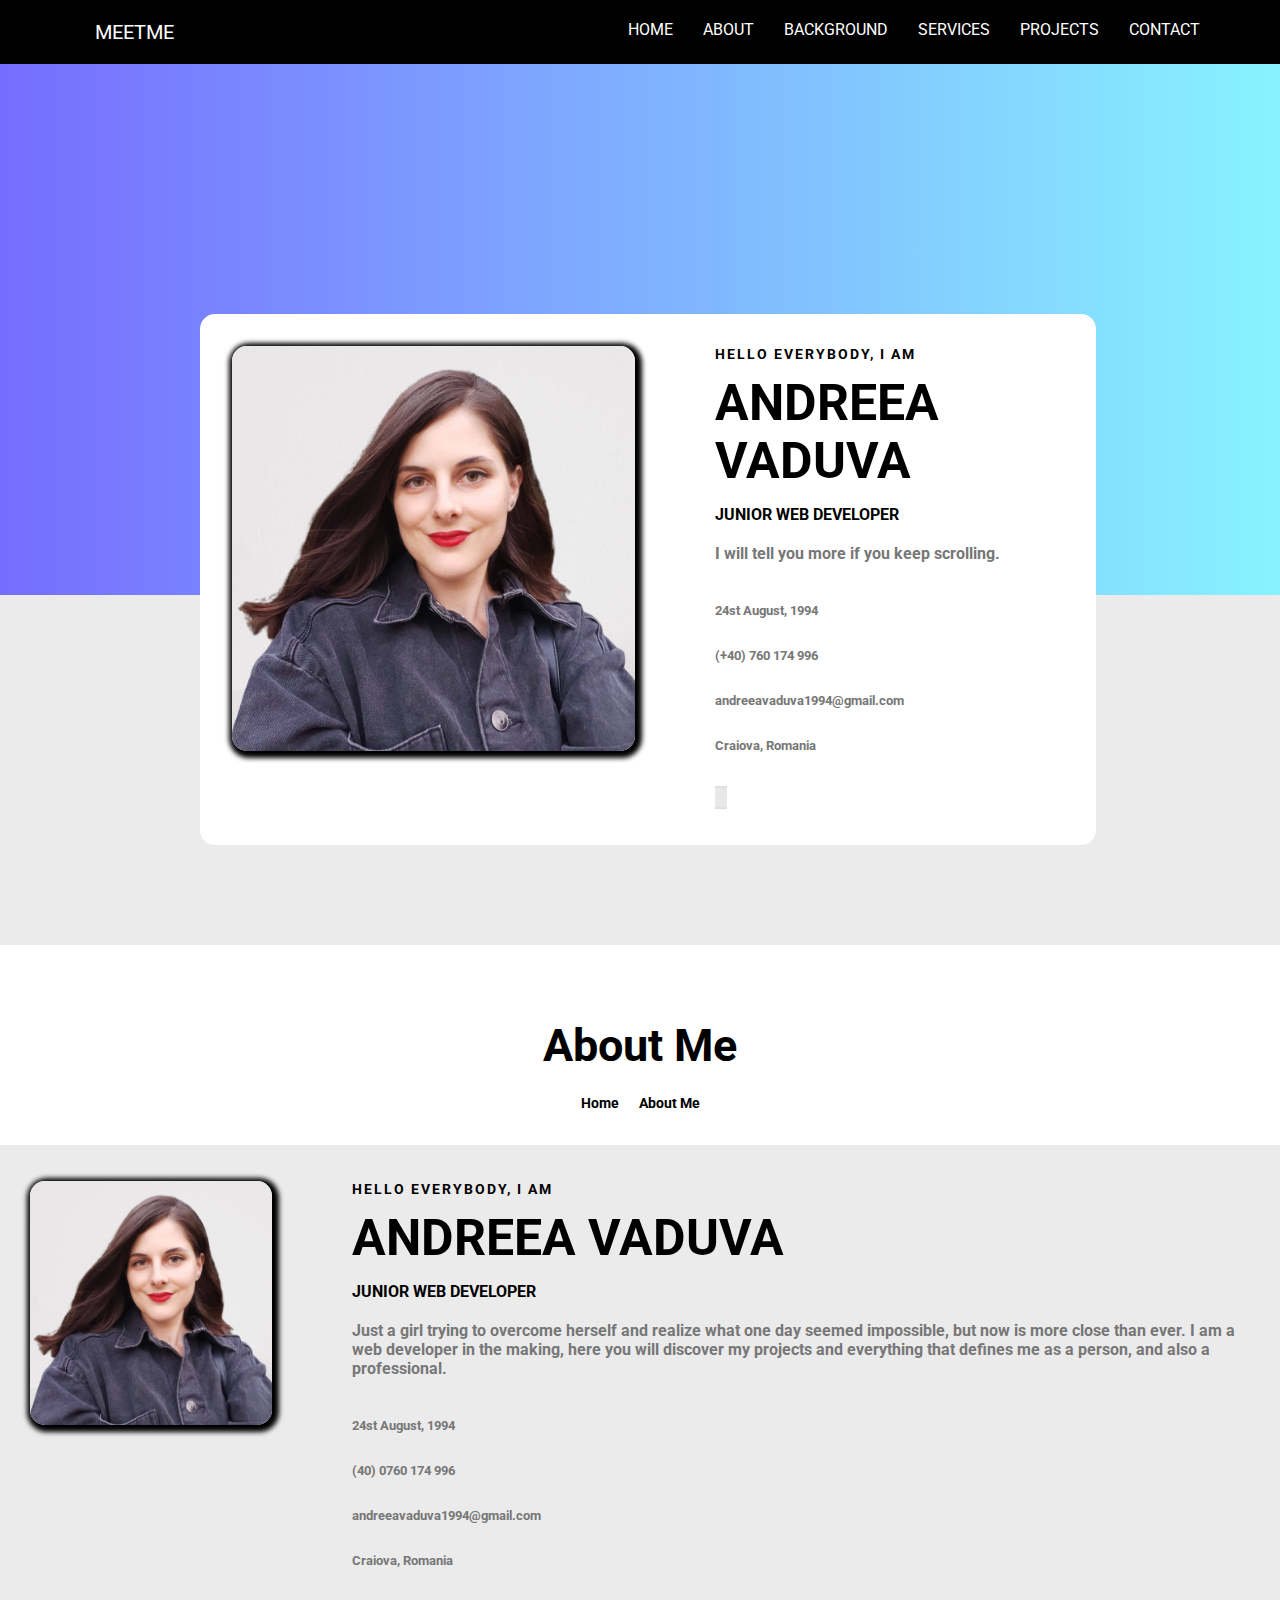
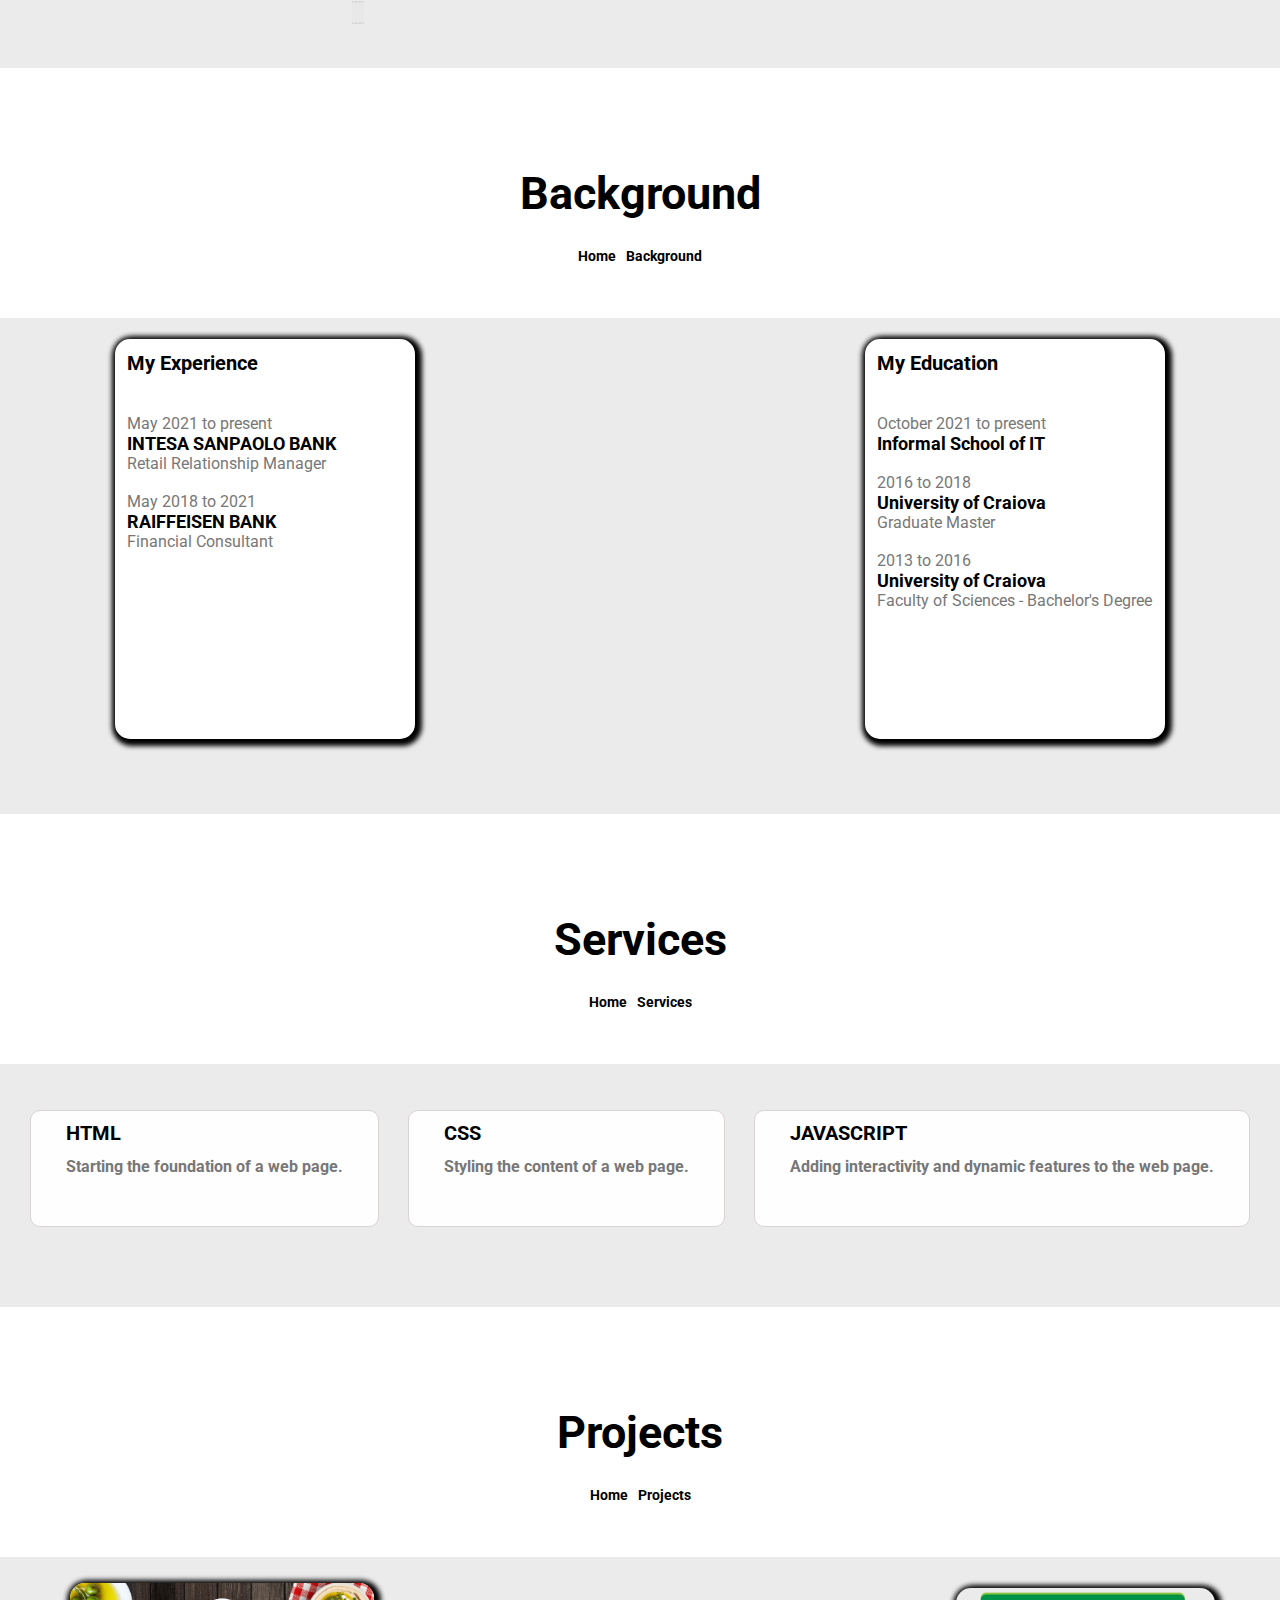
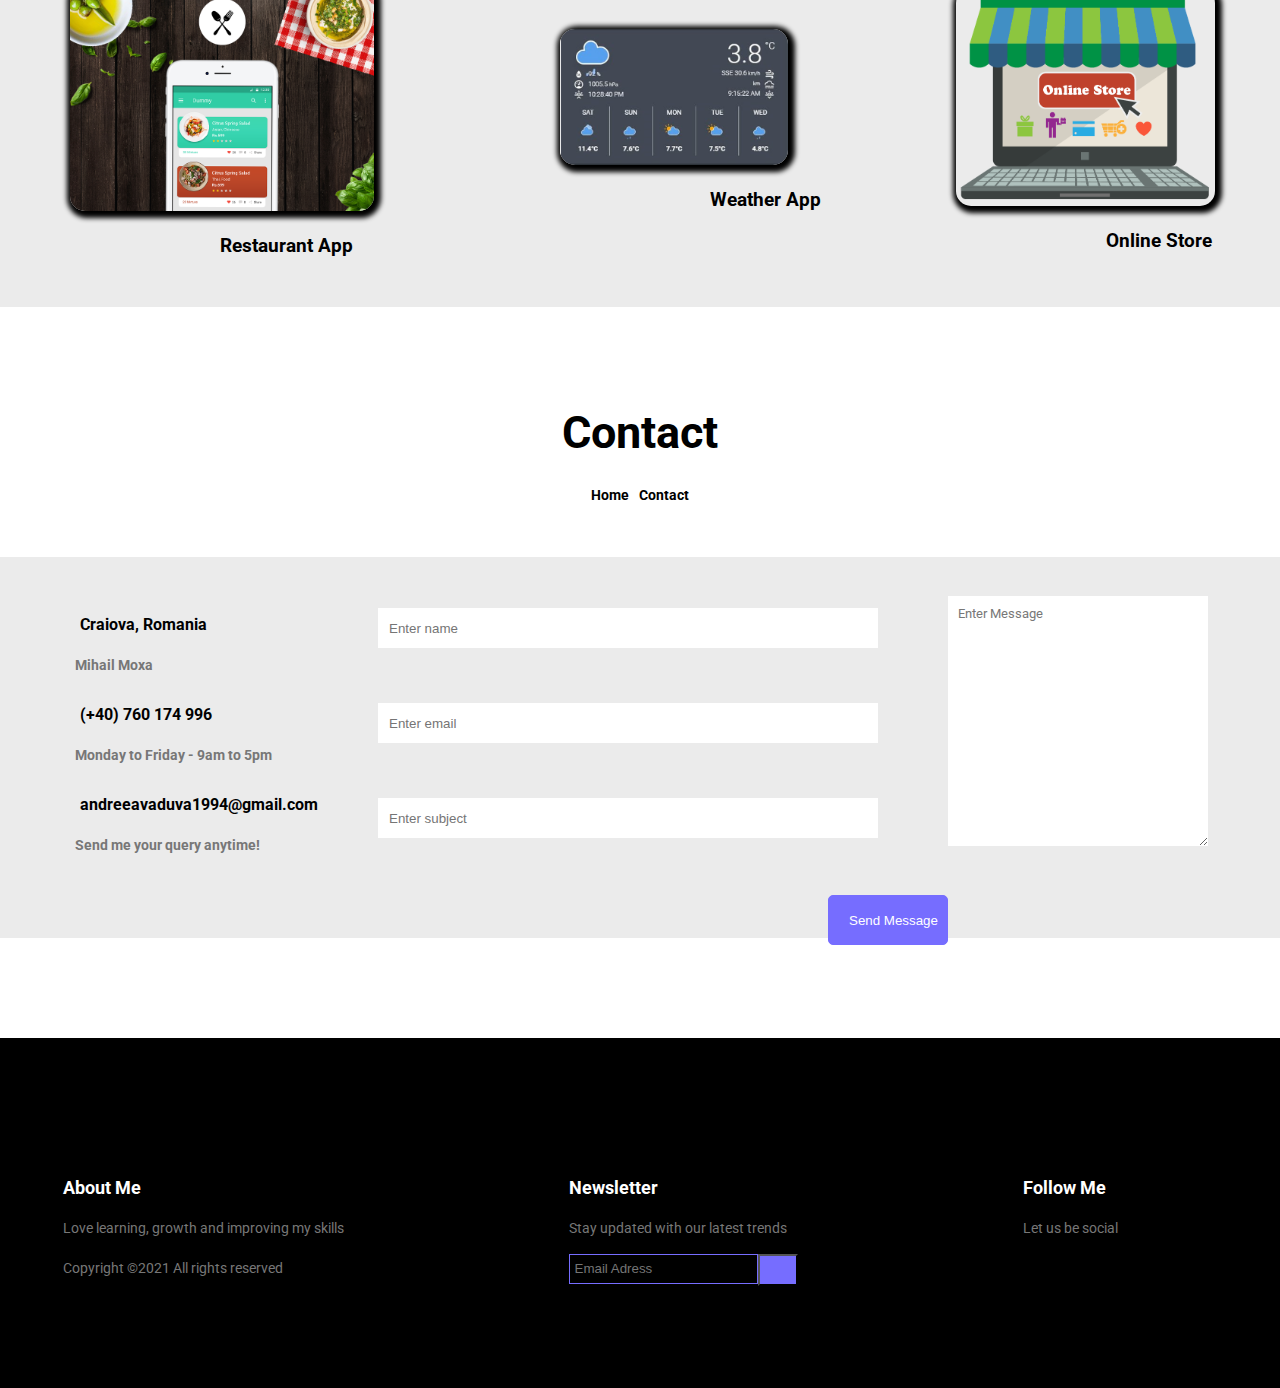
<file: Project_04/index.html>
<!DOCTYPE html>
<html lang="en">

<head>
    <meta charset="UTF-8">
    <meta http-equiv="X-UA-Compatible" content="IE=edge">
    <meta name="viewport" content="width=device-width, initial-scale=1.0">
    <title>Portofolio</title>
    <link rel="stylesheet" href="https://cdnjs.cloudflare.com/ajax/libs/font-awesome/6.0.0-beta3/css/all.min.css"
        integrity="sha512-Fo3rlrZj/k7ujTnHg4CGR2D7kSs0v4LLanw2qksYuRlEzO+tcaEPQogQ0KaoGN26/zrn20ImR1DfuLWnOo7aBA=="
        crossorigin="anonymous" referrerpolicy="no-referrer" />
    <link href="https://fonts.googleapis.com/css2?family=Roboto:wght@300&display=swap" rel="stylesheet">
    <link rel="stylesheet" href="style.css">
</head>

<body>
    <div class="section1">
        <div class="navbar">
            <a href="#meetme">MEETME</a>
            <ul>
                <li class="li"><a href="#home">HOME</a></li>
                <li><a href="#about">ABOUT</a></li>
                <li><a href="background">BACKGROUND</a></li>
                <li><a href="#services">SERVICES</a></li>
                <li><a href="#projects">PROJECTS</a></li>
                <li><a href="#contact">CONTACT</a></li>
            </ul>
        </div>
        <div id="home">
            <div class="content1">
                <h3>HELLO EVERYBODY, I AM</h3>
                <h2>ANDREEA VADUVA</h2>
                <h4>JUNIOR WEB DEVELOPER</h4>
                <p> I will tell you more if you keep scrolling. </p>
                <i class="far fa-calendar-alt"></i>
                <h5>24st August, 1994</h5>
                <i class="fas fa-phone"></i>
                <h5>(+40) 760 174 996</h5>
                <i class="far fa-envelope"></i>
                <h5>andreeavaduva1994@gmail.com</h5>
                <i class="fas fa-home"></i>
                <h5>Craiova, Romania</h5>
                <a href="https://www.facebook.com/" target="_blank"><i class="fab fa-facebook-f"></i></a>
                <a href="https://twitter.com/?lang=ro" target="_blank"><i class="fab fa-twitter"></i></a>
                <a href="https://www.linkedin.com/feed/" target="_blank"><i class="fab fa-linkedin-in"></i></a>
            </div>
            <div class="content2">
                <img src="Images/Mepicture.png" alt="Author picture">
            </div>
        </div>
    </div>
    </div>
    <div class="main">
        <div id="about">
            <h2>About Me</h2>
        </div>
        <div class="home-about">
            <a href="#home">Home</a>
            <a href="#about"><a href="#services"><i class="fas fa-arrow-right"></i>About Me</a>
        </div>
        <div class="section2">
            <div class="content3">
                <h3>HELLO EVERYBODY, I AM</h3>
                <h2>ANDREEA VADUVA</h2>
                <h4>JUNIOR WEB DEVELOPER</h4>
                <p>Just a girl trying to overcome herself and realize what one day seemed impossible, but now is more
                    close than ever. I am a web developer in the making, here you will discover my projects and
                    everything that defines me as a person, and also a professional. </p>
                <i class="far fa-calendar-alt"></i>
                <h5>24st August, 1994</h5>
                <i class="fas fa-phone"></i>
                <h5>(40) 0760 174 996</h5>
                <i class="far fa-envelope"></i>
                <h5>andreeavaduva1994@gmail.com</h5>
                <i class="fas fa-home"></i>
                <h5>Craiova, Romania</h5>
                <a href="https://www.facebook.com/" target="_blank"><i class="fab fa-facebook-f"></i></a>
                <a href="https://twitter.com/?lang=ro" target="_blank"><i class="fab fa-twitter"></i></a>
                <a href="https://www.linkedin.com/feed/" target="_blank"><i class="fab fa-linkedin-in"></i></a>
            </div>
            <div class="content4">
                <img src="Images/Mepicture.png" alt="Author picture">
            </div>
        </div>
        <div id="background">
            <h2>Background</h2>
        </div>
        <div class="home-background">
            <a href="#home">Home </a>
            <a href="#background"><i class="fas fa-arrow-right"></i>Background</a>
        </div>
        <div class="section3">
            <div class="experience">
                <h3>My Experience</h3>
                &nbsp;
                <p>May 2021 to present</p>
                <h4>INTESA SANPAOLO BANK</h4>
                <P>Retail Relationship Manager</P>
                &nbsp;
                <p>May 2018 to 2021</p>
                <h4>RAIFFEISEN BANK</h4>
                <P>Financial Consultant</P>
            </div>
            <iframe src="https://giphy.com/embed/xbLZjyMNQqEpTKjkSm" width="270" height="400"  frameBorder="0"
                class="giphy-embed" allowfullscreen></iframe>
            <div class="education">
                <h3>My Education</h3>
                &nbsp;
                <p>October 2021 to present</p>
                <h4>Informal School of IT</h4>
                &nbsp;
                <p> 2016 to 2018</p>
                <h4>University of Craiova</h4>
                <P>Graduate Master</P>
                &nbsp;
                <p>2013 to 2016</p>
                <h4>University of Craiova</h4>
                <P>Faculty of Sciences - Bachelor's Degree</P>
            </div>
        </div>
        <div id="services">
            <h2>Services</h2>
        </div>
        <div class="home-services">
            <a href="#home">Home </a>
            <a href="#services"><i class="fas fa-arrow-right"></i>Services</a>
        </div>
        <div class="section4">
            <div class="content5">
                <div class="services">
                    <i class="fab fa-html5"></i>
                    <h3>HTML</i></h3>
                    <p>Starting the foundation of a web page.
                    </p>
                </div>
                <div class="services">
                    <i class="fab fa-css3-alt"></i>
                    <h3>CSS</i></h3>
                    <p>Styling the content of a web page.</p>
                </div>
                <div class="services">
                    <i class="fab fa-js"></i>
                    <h3>JAVASCRIPT</i></h3>
                    <p>Adding interactivity and dynamic features to the web page. </p>
                </div>
            </div>
        </div>
        <div id="projects">
            <h2>Projects</h2>
        </div>
        <div class="home-projects">
            <a href="#home">Home</a>
            <a href="#projects"><i class="fas fa-arrow-right"></i>Projects</a>
        </div>
        <div class="section5">
            <div class="app">
                <img src="Images/restaurant_card.png" alt="Restaurant App" />
                <h3 class="description1">Restaurant App</h3>
            </div>
            <div class="app">
                <img src="Images/weather_card.png" alt="Weather App">
                <h3 class="description2">Weather App</h3>
            </div>
            <div class="app">
                <img src="Images/online_store.png" alt="Online Store" />
                <h3 class="description3">Online Store</h3>
            </div>
        </div>
        <div id="contact">
            <h2>Contact</h2>
        </div>
        <div class="home-contact">
            <a href="#home">Home</a>
            <a href="#contact"><i class="fas fa-arrow-right"></i>Contact</a>
        </div>
        <div class="section6">
            <div class="contact">
                <i class="fas fa-home"></i>
                <h4>Craiova, Romania</h4>
                <p>Mihail Moxa</p>
                <i class="fas fa-phone"></i>
                <h4>(+40) 760 174 996</h4>
                <p>Monday to Friday - 9am to 5pm</p>
                <i class="far fa-envelope"></i>
                <h4>andreeavaduva1994@gmail.com</h4>
                <p>Send me your query anytime!</p>
            </div>
            <div class="form1">
                <form>
                    <input type="text" id="name" name="name" placeholder="Enter name">
                    <input type="text" id="email" name="email" placeholder="Enter email">
                    <input type="text" id="subject" name="subject" placeholder="Enter subject">
                </form>
            </div>
            <div class="form2">
                <form>
                    <textarea id="message" name="message" cols="50" rows="10"
                        placeholder="message">Enter Message</textarea>
                    <input type="button" value="Send Message">
                </form>
            </div>
        </div>
    </div>
    <div class="footer">
        <div class="newsletter">
            <h4>About Me</h4>
            <p>Love learning, growth and improving my skills</p>
            <p>Copyright
                &#169;2021 All rights reserved</p>
        </div>
        <div class="newsletter">
            <h4>Newsletter</h4>
            <p>Stay updated with our latest trends</p>
            <input type="text" id="email" name="email" placeholder="Email Adress">
            <button class="button"><i class="fas fa-arrow-right"></i></button>
        </div>
        <div class="newsletter">
            <h4> Follow Me</h4>
            <p> Let us be social</p>
            <a href="https://www.facebook.com/" target="_blank"><i class="fab fa-facebook-f"></i></a>
            <a href="https://twitter.com/?lang=ro" target="_blank"><i class="fab fa-twitter"></i></a>
            <a href="https://www.linkedin.com/feed/" target="_blank"><i class="fab fa-linkedin-in"></i></a>
        </div>
    </div>
</body>

</html>
</file>
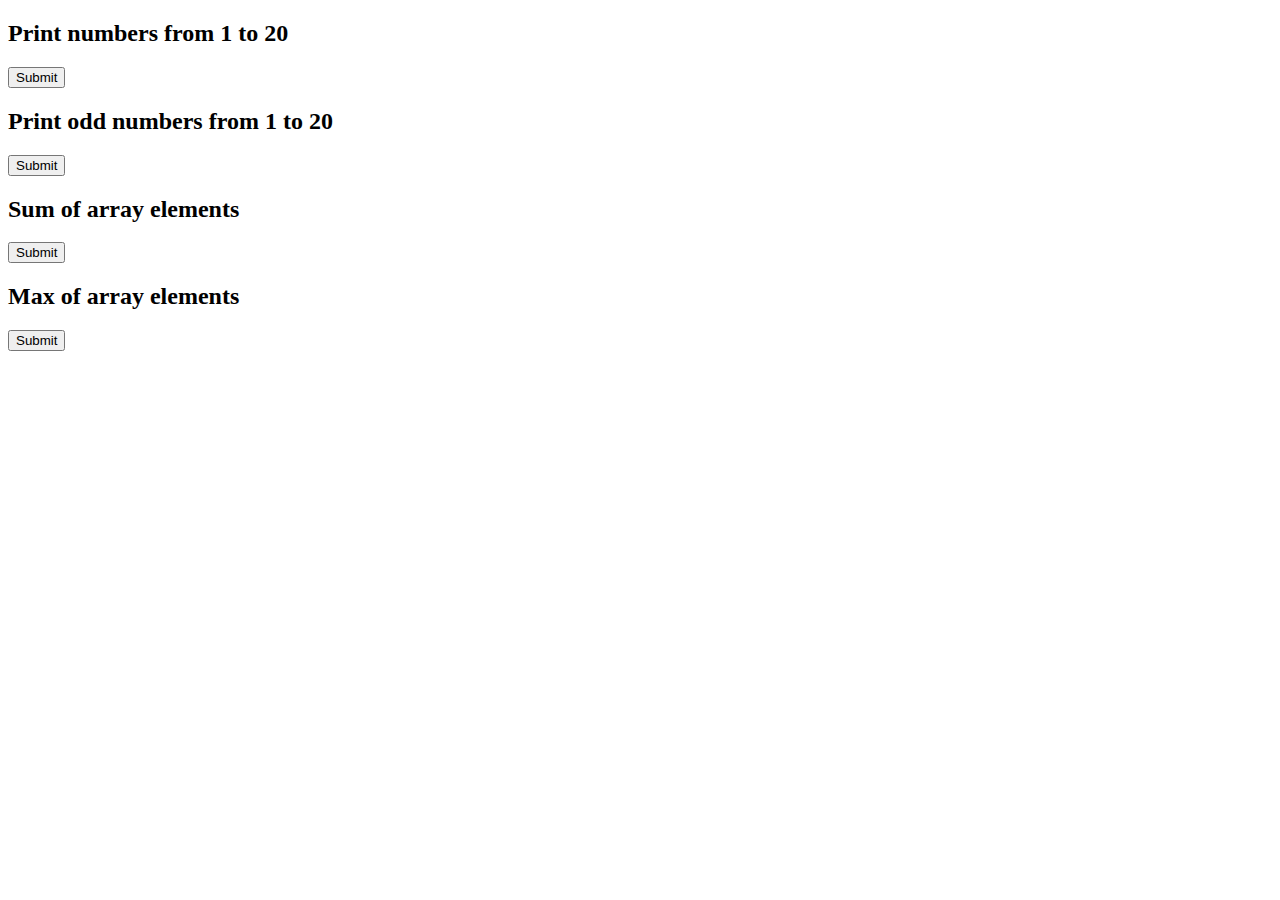
<file: Project_05/index.html>
<!DOCTYPE html>
<html lang="en">
<head>
    <meta charset="UTF-8">
    <meta http-equiv="X-UA-Compatible" content="IE=edge">
    <meta name="viewport" content="width=device-width, initial-scale=1.0">
    <title> Javascript Control Structures</title>
</head>
<body>
    <div class="card">
        <h2>Print numbers from 1 to 20</h2>
        <button onclick="printNumbersFrom1to20()">Submit</button>
        <p id="output1"></p>
    </div>
    <div class="card">
        <h2>Print odd numbers from 1 to 20</h2>
        <button onclick="printOddNumbersFrom1to20()">Submit</button>
        <p id="output2"></p>
    </div>
    <div class="card">
        <h2> Sum of array elements</h2>
        <button onclick="sumOfArrElems(arr)">Submit</button>
        <p id="output3"></p>
    </div>
    <div class="card">
        <h2> Max of array elements</h2>
        <button onclick="maxOfArrElems(arr)">Submit</button>
        <p id="output4"></p>
    </div>
    <script src="01_printNumbers.js"></script>
    <script src="02_oddNumbers.js"></script>
    <script src="03_sumOfArrElements.js"></script>
    <script src="04_maxOfArrayElems.js"></script>
    <script src="05_elementIteration.js"></script>
</body>
</html>
</file>
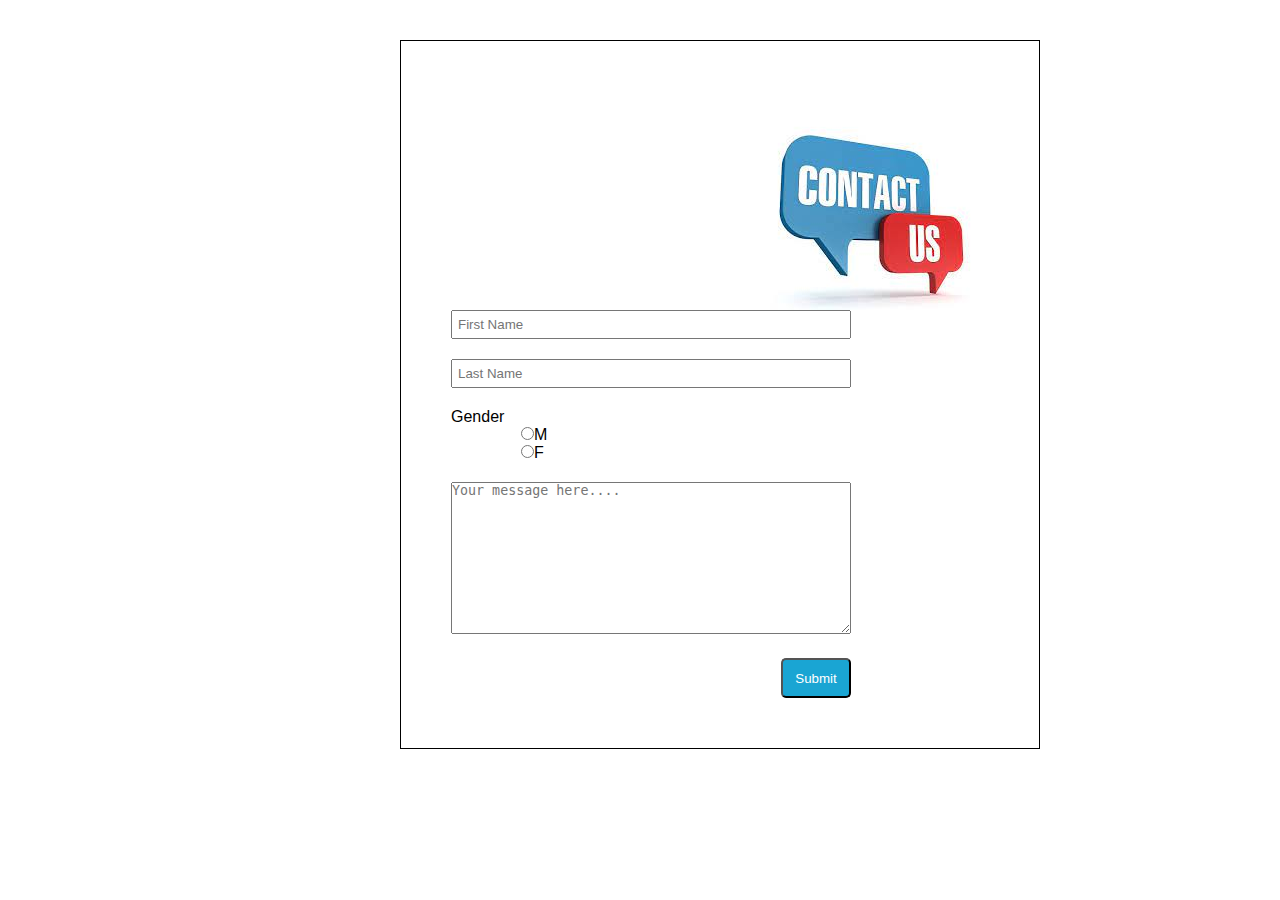
<file: Project_06/index.html>
<!DOCTYPE html>
<html lang="en">

<head>
    <meta charset="UTF-8">
    <meta http-equiv="X-UA-Compatible" content="IE=edge">
    <meta name="viewport" content="width=device-width, initial-scale=1.0">
    <title>Contact Form</title>
    <link rel="stylesheet" href="style.css">
    <link rel="stylesheet" href="https://cdnjs.cloudflare.com/ajax/libs/font-awesome/6.0.0-beta3/css/all.min.css"
        integrity="sha512-Fo3rlrZj/k7ujTnHg4CGR2D7kSs0v4LLanw2qksYuRlEzO+tcaEPQogQ0KaoGN26/zrn20ImR1DfuLWnOo7aBA=="
        crossorigin="anonymous" referrerpolicy="no-referrer" />
</head>

<body>
    <div class="card-contact">
        <div id="success-message">
            <p id ="banner"><i class="far fa-check-circle"></i>Thank you for contacting us! 
            <button id="close-banner" onclick="closeBanner()">X</button></p>
        </div>
        <form id="form">
            <img src="contact-image.jfif" />
            <input type="text" id="first-name" name="firstname" placeholder="First Name">
            <input type="text" id="last-name" name="lastname" placeholder="Last Name">
            <div class="gender" id="gender-container">
                <p id="error-message">Gender</p>
                <div class="male">
                    <input type="radio" id="male" name="gender" value="male">M
                </div>
                <div class="female">
                    <input type="radio" id="female" name="gender" value="female">F
                </div>
            </div>
            <textarea id="message" name="message" rows="10" cols="30" placeholder="Your message here...."></textarea>
            <div class="submit">
                <input type="submit" id="submit-button" value="Submit">
            </div>
        </form>
    </div>
    <script src="app.js"></script>
</body>

</html>
</file>
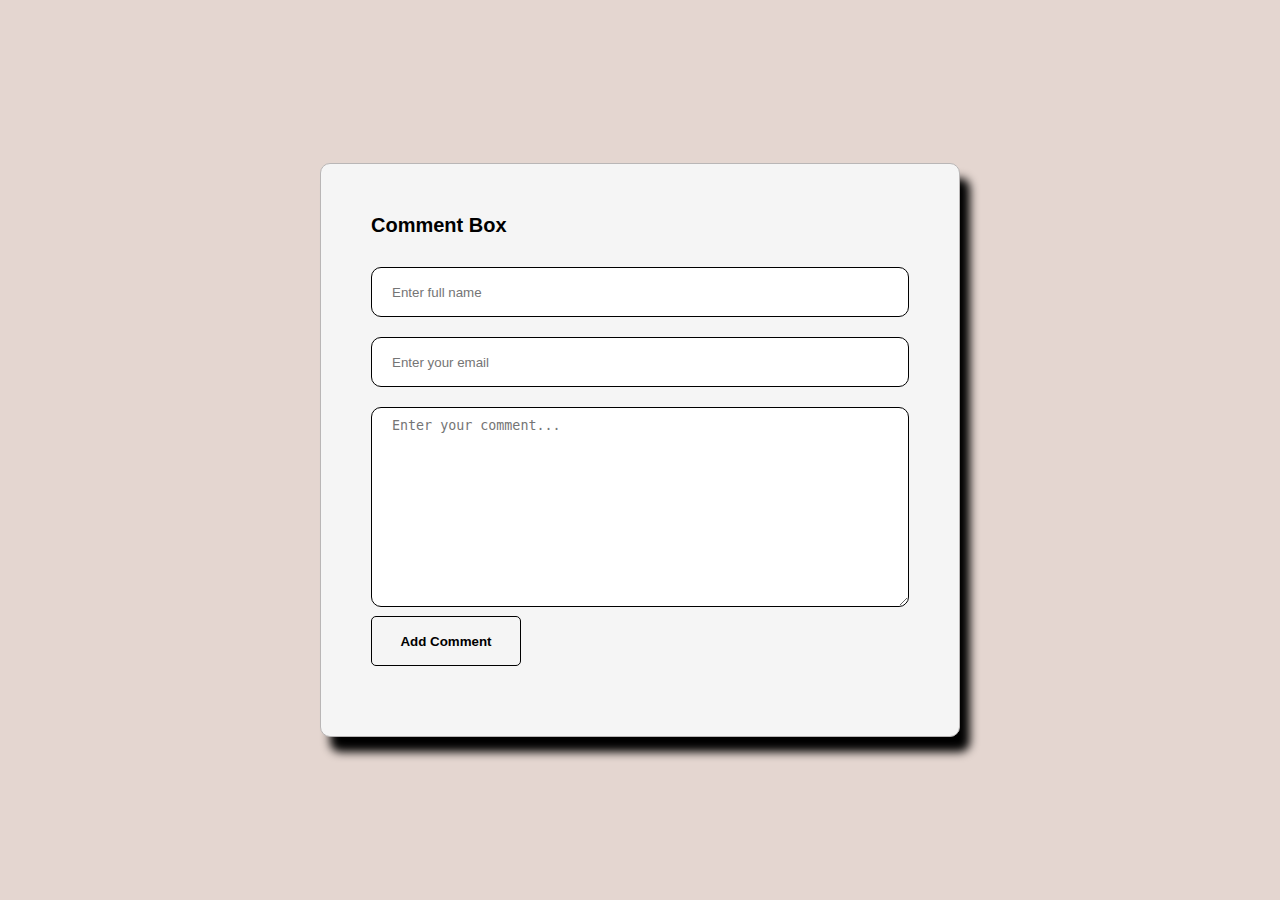
<file: Project_07/index.html>
<!DOCTYPE html>
<html lang="en">

<head>
    <meta charset="UTF-8">
    <meta http-equiv="X-UA-Compatible" content="IE=edge">
    <meta name="viewport" content="width=device-width, initial-scale=1.0">
    <title>Comment Box</title>
    <link rel="stylesheet" href="style.css">
    <link rel="stylesheet" href="https://cdnjs.cloudflare.com/ajax/libs/font-awesome/6.0.0-beta3/css/all.min.css"
        integrity="sha512-Fo3rlrZj/k7ujTnHg4CGR2D7kSs0v4LLanw2qksYuRlEzO+tcaEPQogQ0KaoGN26/zrn20ImR1DfuLWnOo7aBA=="
        crossorigin="anonymous" referrerpolicy="no-referrer" />
</head>

<body>
    <div class="card-comment">
        <h2>Comment Box</h2>
        <form id="myForm">
            <input type="text" id="full-name" name="name" placeholder="Enter full name">
            <input type="email" id="email" name="email" placeholder="Enter your email">
            <textarea id="comments" name="comment" rows="10" cols="40" placeholder="Enter your comment..."></textarea>
            <input type="submit" id="button" value="Add Comment">
        </form>
    </div>
    <div id="container"></div>
    <script src="app.js"></script>
</body>

</html>
</file>
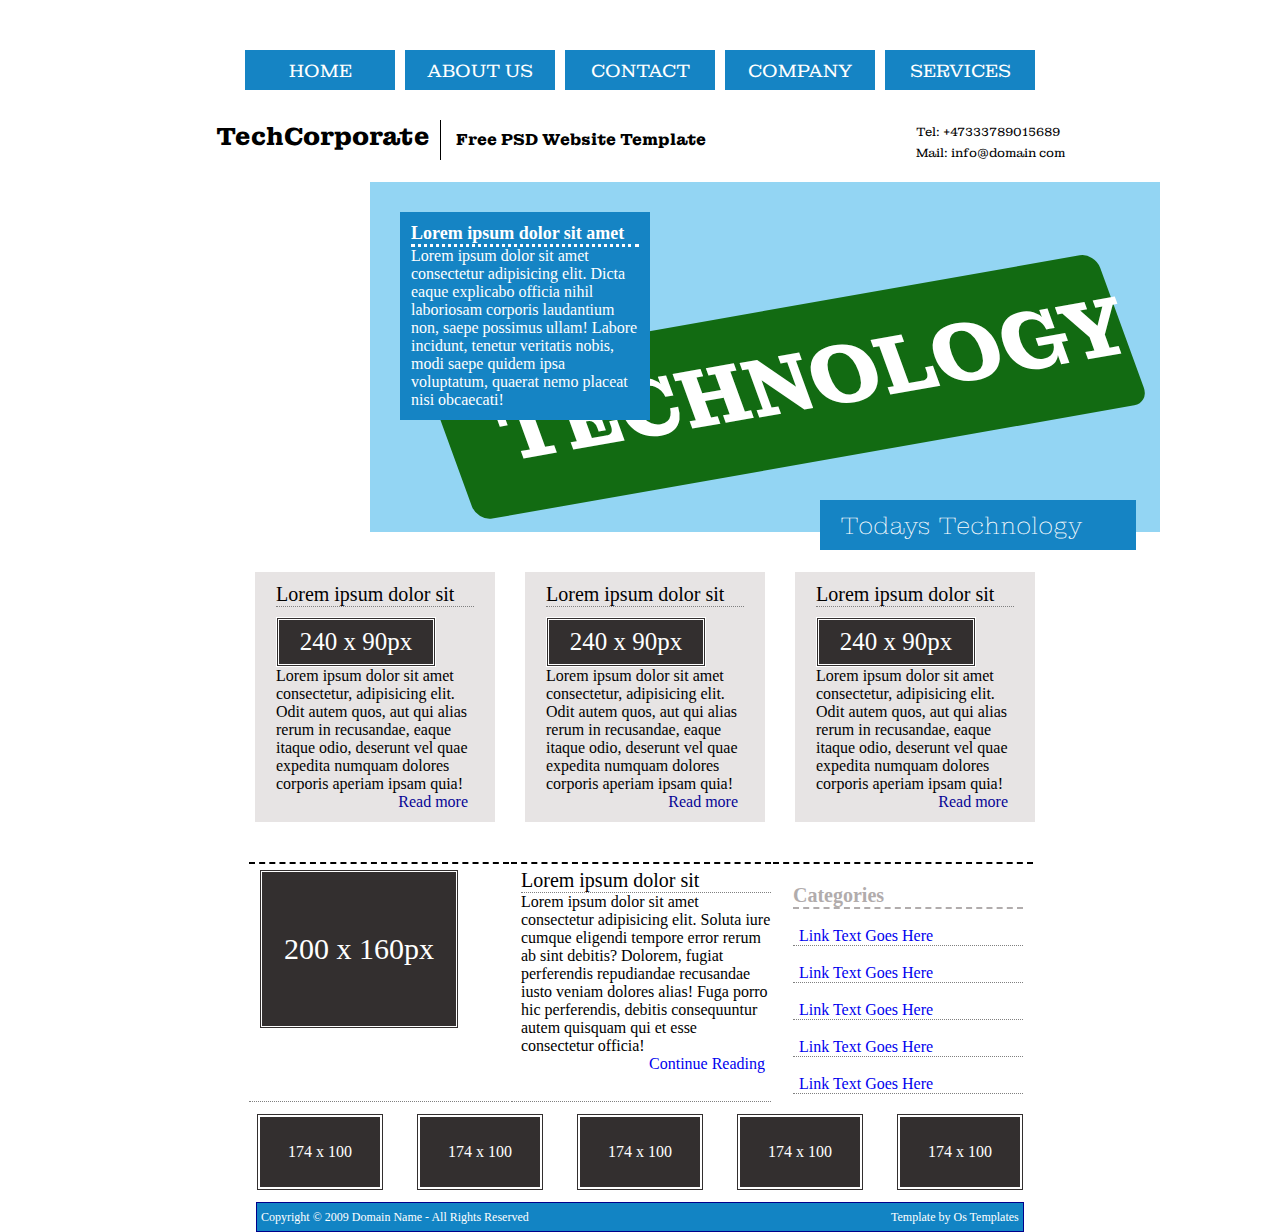
<file: Project_03/EXTRA/index.html>
<!DOCTYPE html>
<html lang="en">

<head>
    <link rel="stylesheet" href="style.css">
    <link rel="stylesheet" href="https://cdnjs.cloudflare.com/ajax/libs/font-awesome/6.0.0-beta2/css/all.min.css"
        integrity="sha512-YWzhKL2whUzgiheMoBFwW8CKV4qpHQAEuvilg9FAn5VJUDwKZZxkJNuGM4XkWuk94WCrrwslk8yWNGmY1EduTA=="
        crossorigin="anonymous" referrerpolicy="no-referrer" />
    <link href="https://fonts.googleapis.com/css2?family=Montagu+Slab&family=Open+Sans:wght@300&display=swap"
        rel="stylesheet">
    <meta charset="UTF-8">
    <meta http-equiv="X-UA-Compatible" content="IE=edge">
    <meta name="viewport" content="width=device-width, initial-scale=1.0">
    <title>Template</title>
</head>

<body>
    <div class="topNav">
        <ul>
            <li> <a href="#home">HOME</a></li>
            <li> <a href="#aboutus">ABOUT US</a></li>
            <li><a href="#contact">CONTACT</a></li>
            <li> <a href="#company">COMPANY</a></li>
            <li><a href="services">SERVICES</a></li>
        </ul>
    </div>
    <div class="bottomNav">
        <div class="logo"><i class="fa-solid fa-desktop"></i>
            <h3>TechCorporate</h3>
            <h4 class="logoInfo">Free PSD Website Template</h4>
        </div>
        <div class="contactInfo">
            <div class="phone"><a href="tel:+4733378901">Tel: +47333789015689</a></div>
            <div class="mail"><a href="mail">Mail: info@domain com</a></div>
        </div>
    </div>
    <div class="effects">
        <div class="box1">
            <h1 class="tech">TECHNOLOGY</h1>
        </div>
        <div class="box2">
            <h5>Lorem ipsum dolor sit amet</h5>
            <p>Lorem ipsum dolor sit amet consectetur adipisicing elit. Dicta eaque explicabo officia nihil
                laboriosam
                corporis laudantium non, saepe possimus ullam! Labore incidunt, tenetur veritatis nobis, modi saepe
                quidem ipsa voluptatum, quaerat nemo placeat nisi obcaecati!</p>
        </div>
        <div class="box3">
            <h2 class="todayTech">Todays Technology <i class="fas fa-greater-than"></i><i
                    class="fas fa-greater-than"></i></h2>
        </div>
    </div>
    <div class="container1">
        <div class="text1">
            <h5>Lorem ipsum dolor sit</h5>
            <div class="px1">
                <p>240 x 90px</p>
            </div>
            <p>Lorem ipsum dolor sit amet consectetur, adipisicing elit. Odit autem quos, aut qui alias rerum in
                recusandae, eaque itaque odio, deserunt vel quae expedita numquam dolores corporis aperiam ipsam quia!
            </p>
            <a href="#readmore">Read more<i class="fas fa-greater-than"></i><i class="fas fa-greater-than"></i></a>
        </div>
        <div class="text1">
            <h5>Lorem ipsum dolor sit</h5>
            <div class="px1">
                <p>240 x 90px</p>
            </div>
            <p>Lorem ipsum dolor sit amet consectetur, adipisicing elit. Odit autem quos, aut qui alias rerum in
                recusandae, eaque itaque odio, deserunt vel quae expedita numquam dolores corporis aperiam ipsam
                quia!
            </p>
            <a href="#readmore">Read more<i class="fas fa-greater-than"></i><i class="fas fa-greater-than"></i></a>
        </div>
        <div class="text1">
            <h5>Lorem ipsum dolor sit</h5>
            <div class="px1">
                <p>240 x 90px</p>
            </div>
            <p>Lorem ipsum dolor sit amet consectetur, adipisicing elit. Odit autem quos, aut qui alias rerum in
                recusandae, eaque itaque odio, deserunt vel quae expedita numquam dolores corporis aperiam ipsam
                quia!
            </p>
            <a href="#readmore">Read more<i class="fas fa-greater-than"></i><i class="fas fa-greater-than"></i></a>
        </div>
    </div>
    <div class="container2">
        <div class="text2">
            <div class="px2">
                <p>200 x 160px</p>
            </div>
        </div>
        <div class="text2">
            <div class="description">
                <h5>Lorem ipsum dolor sit</h5>
                <p>Lorem ipsum dolor sit amet consectetur adipisicing elit. Soluta iure cumque eligendi tempore error
                    rerum
                    ab sint debitis? Dolorem, fugiat perferendis repudiandae recusandae iusto veniam dolores alias! Fuga
                    porro hic perferendis, debitis consequuntur autem quisquam qui et esse consectetur officia!</p>
                <a href="#continuereading">Continue Reading<i class="fas fa-greater-than"></i><i
                        class="fas fa-greater-than"></i></a>
            </div>
        </div>
        <div class="text3">
            <div class="categories">
                <h5>Categories</h5>
                <a href="#"><i class="fas fa-greater-than"></i><i class="fas fa-greater-than"></i>Link Text Goes
                    Here</a>
                <a href="#"><i class="fas fa-greater-than"></i><i class="fas fa-greater-than"></i>Link Text Goes
                    Here</a>
                <a href="#"><i class="fas fa-greater-than"></i><i class="fas fa-greater-than"></i>Link Text Goes
                    Here</a>
                <a href="#"><i class="fas fa-greater-than"></i><i class="fas fa-greater-than"></i>Link Text Goes
                    Here</a>
                <a href="#"><i class="fas fa-greater-than"></i><i class="fas fa-greater-than"></i>Link Text Goes
                    Here</a>
            </div>
        </div>
    </div>
    <div class="container3">
        <div class="px3">
            <p>174 x 100</p>
        </div>
        <div class="px3">
            <p>174 x 100</p>
        </div>
        <div class="px3">
            <p>174 x 100</p>
        </div>
        <div class="px3">
            <p>174 x 100</p>
        </div>
        <div class="px3">
            <p>174 x 100</p>
        </div>
    </div>
    <div class="container4">
        <div class="text4">
            <div class="copyright">
              <p>Copyright © 2009 Domain Name - All Rights Reserved</p>
            </div>
            <div class="template">
                <p>Template by Os Templates</p>
            </div>
        </div>
    </div>
</body>

</html>
</file>
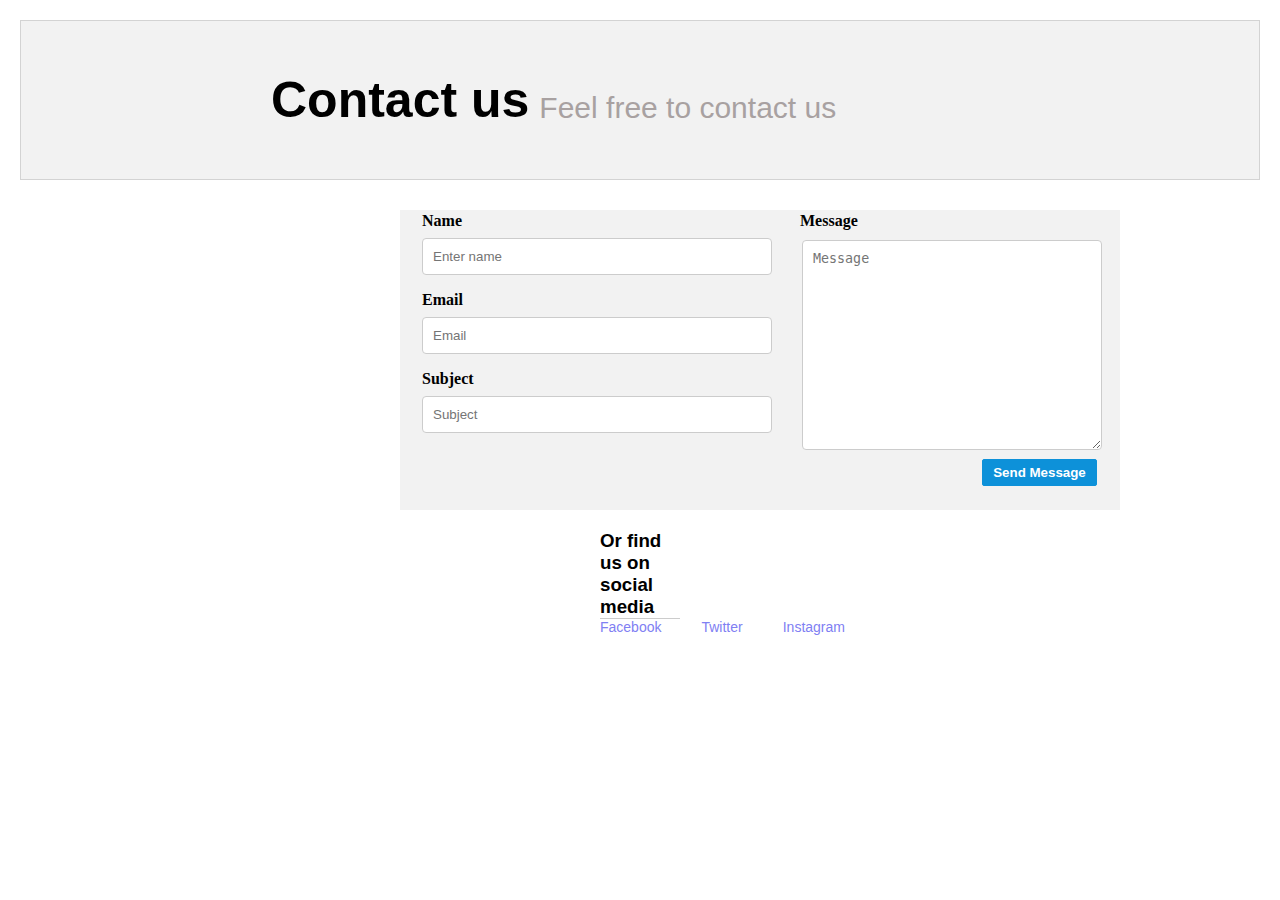
<file: Project_03/MAIN/index.html>
<!DOCTYPE html>
<html lang="en">

<head>
    <link rel="stylesheet" href="style.css">
    <!-- <link href="https://fonts.googleapis.com/css2?family=Open+Sans:wght@300&display=swap" rel="stylesheet"> -->
    <meta charset="UTF-8">
    <meta http-equiv="X-UA-Compatible" content="IE=edge">
    <meta name="viewport" content="width=device-width, initial-scale=1.0">
    <title>Contact Form</title>
</head>

<body>
    <div class="contact">
        <h1 class="h1">Contact us</h1>
        <h2 class="h2">Feel free to contact us</h2>
    </div>
    <div class="container">
        <div class="firstColumn">
            <form>
                <label for="name">Name</label>
                <input type="text" id="name" name="name" placeholder="Enter name">
                <label for="email">Email</label>
                <input type="text" id="email" name="email" placeholder="Email">
                <labe for="subject">Subject</labe>
                <input type="text" id="subject" name="subject" placeholder="Subject">
        </div>
        <div class="secondColumn">
            <label for="message">Message</label>
            <textarea id="message" name="message" cols="30" rows="10" placeholder="Message"></textarea>
            <input type="button" value="Send Message">
            </form>
        </div>
    </div>
    <div class="social">
        <div class="text">
            <h3>Or find us on social media</h3>
        </div>
        <div class="links">
            <a href="https://www.facebook.com/" target="_blank">Facebook</a>
            <a href="https://twitter.com/" target="_blank">Twitter</a>
            <a href="https://www.instagram.com/" target="_blank">Instagram</a>
        </div>
    </div>
</body>

</html>
</file>
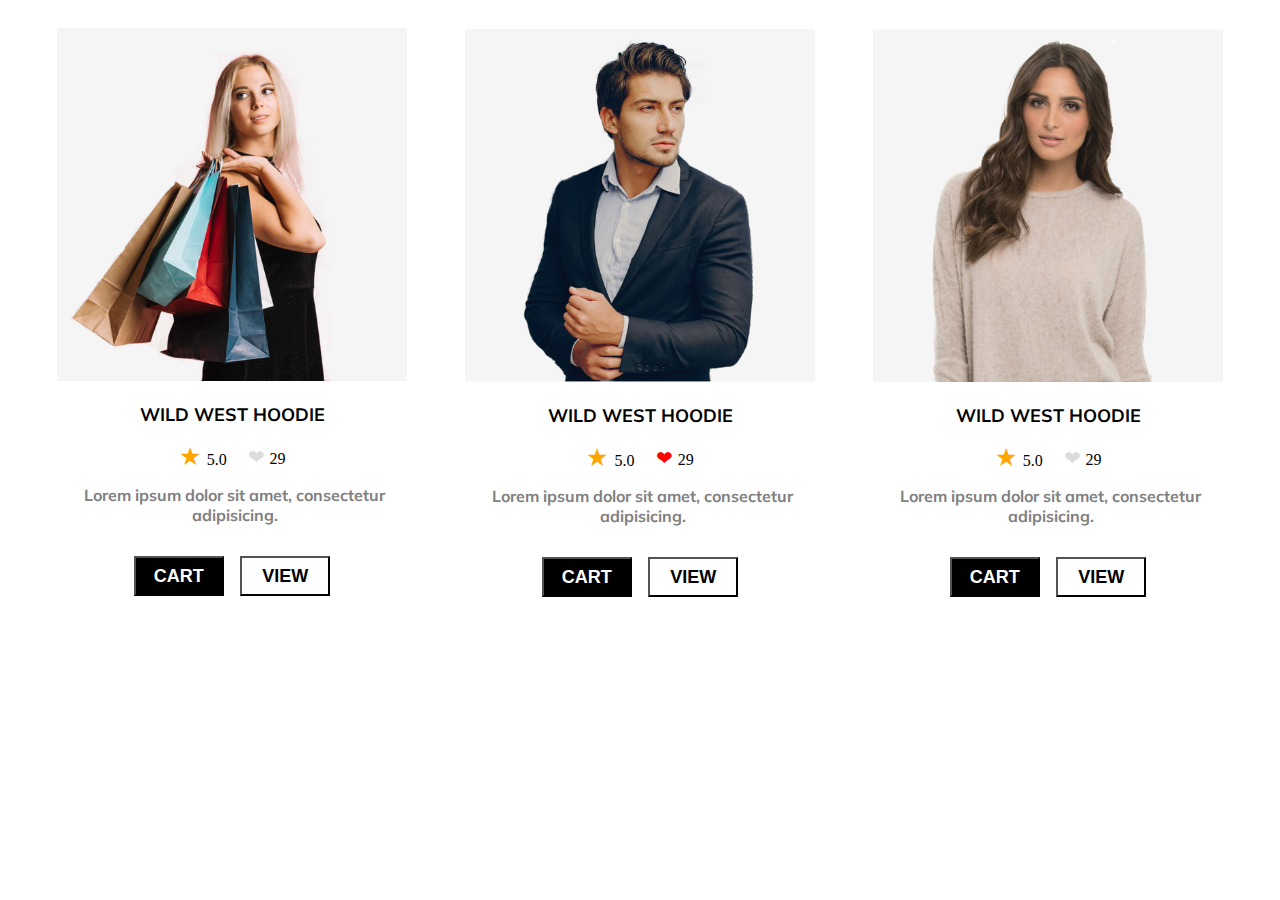
<file: Project_02/layouting.html>
<!DOCTYPE html>
<html lang="en">

<head>
    <link rel="stylesheet" href="style.css">
    <link rel="preconnect" href="https://fonts.googleapis.com">
    <link rel="preconnect" href="https://fonts.gstatic.com" crossorigin>
    <link href="https://fonts.googleapis.com/css2?family=Mulish:wght@300&display=swap" rel="stylesheet">
    <meta charset="UTF-8">
    <meta http-equiv="X-UA-Compatible" content="IE=edge">
    <meta name="viewport" content="width=device-width, initial-scale=1.0">
    <title>Shop with us</title>
</head>

<body>
    <div class="container">
        <div class="shopping">
            <img class="picture" src="Girlshopping.png" alt="Girl shopping">
            <div class="description">
                <p>WILD WEST HOODIE</p>
            </div>
            <div class="unicode">
                <span><span class="star">&#9733; </span> 5.0</span>
                <span><span class="heart">&#10084;</span> 29</span>
            </div>
            <div class="content">
                <p>Lorem ipsum dolor sit amet, consectetur adipisicing.</p>
            </div>
            <div class="buttons">
                <div>
                    <input class="cart" type="button" value="cart">
                </div>
                <div>
                    <input class="view" type="button" value="view">
                </div>
            </div>
        </div>
        <div class="shopping">
            <img class="picture" src="Manpic.png" alt="A man">
            <div class="description">
                <p>WILD WEST HOODIE</p>
            </div>
            <div>
                <div class="unicode">
                    <span><span class="star">&#9733; </span> 5.0</span>
                    <span><span class="red-heart"> &#10084; </span> 29</span>
                </div>
            </div>
            <div class="content">
                <p>Lorem ipsum dolor sit amet, consectetur adipisicing.</p>
            </div>
            <div class="buttons">
                <div>
                    <input class="cart" type="button" value="cart">
                </div>
                <div>
                    <input class="view" type="button" value="view">
                </div>
            </div>
        </div>
        <div class="shopping">
            <img class="picture" src="Girlpic.png" alt="A girl">
            <div class="description">
                <p>WILD WEST HOODIE</p>
            </div>
            <div class="unicode">
                <span><span class="star">&#9733; </span> 5.0</span>
                <span><span class="heart"> &#10084;</span> 29</span>
            </div>
            <div class="content">
                <p>Lorem ipsum dolor sit amet, consectetur adipisicing.</p>
            </div>
            <div class="buttons">
                <div>
                    <input class="cart" type="button" value="cart">
                </div>
                <div>
                    <input  class="view" type="button" value="view">
                </div>
            </div>
        </div>
    </div>
</body>

</html>
</file>
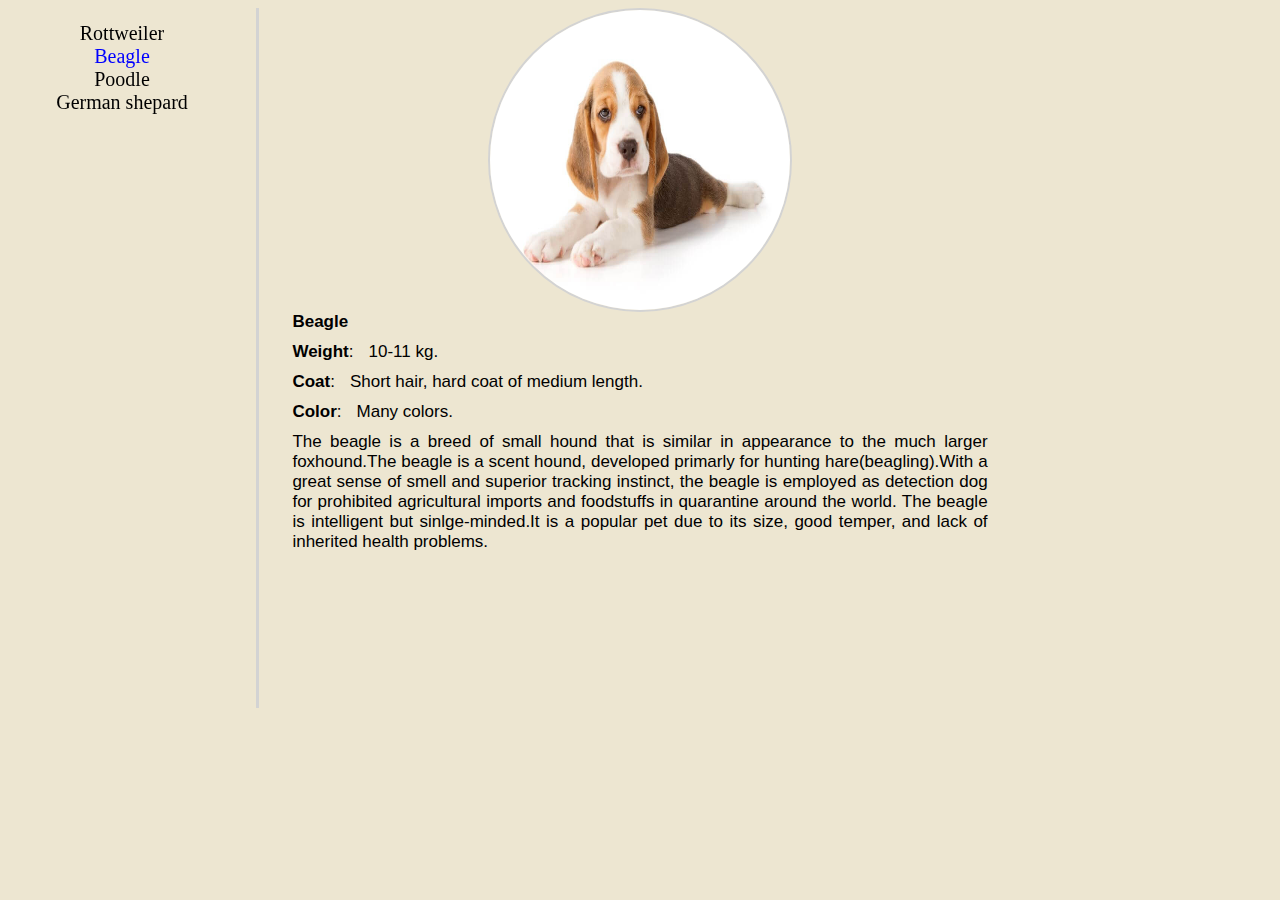
<file: Project_01/EXTRA/extra_work.html>
<!DOCTYPE html>
<html lang="en">

<head>
    <link rel="stylesheet" href="../EXTRA/style2.css">
    <meta charset="UTF-8">
    <meta http-equiv="X-UA-Compatible" content="IE=edge">
    <meta name="viewport" content="width=device-width, initial-scale=1.0">
    <title>Beagle</title>
</head>

<body>
    <div>
        <nav class="dogs">
            <a href="#rottweiler">Rottweiler</a>
            <a href="#beagle" id="active">Beagle</a>
            <a href="#poodle">Poodle</a>
            <a href="#germanshepard">German shepard</a>
        </nav>
        <div class = "vertical"></div>
        <img src="Beagle.jpg" alt="A Beagle" width="300px" height="300px">
        </div>

        <div class="aboutdogs">
            <h1>Beagle</h1>
            <p><b>Weight</b>: <span>10-11 kg.</span></p>
            <p><b>Coat</b>: <span>Short hair, hard coat of medium length.</span></p>
            <p><b>Color</b>: <span>Many colors.</span></p>
            <p id="beagle">The beagle is a breed of small hound that is similar in appearance to the much larger foxhound.The beagle
                is
                a scent hound, developed primarly for hunting hare(beagling).With a great sense of smell and superior
                tracking instinct, the beagle is employed as detection dog for prohibited agricultural imports and
                foodstuffs in quarantine around the world. The beagle is intelligent but sinlge-minded.It is a popular
                pet
                due to its size, good temper, and lack of inherited health problems.</p>
        </div>
</body>

</html>
</file>
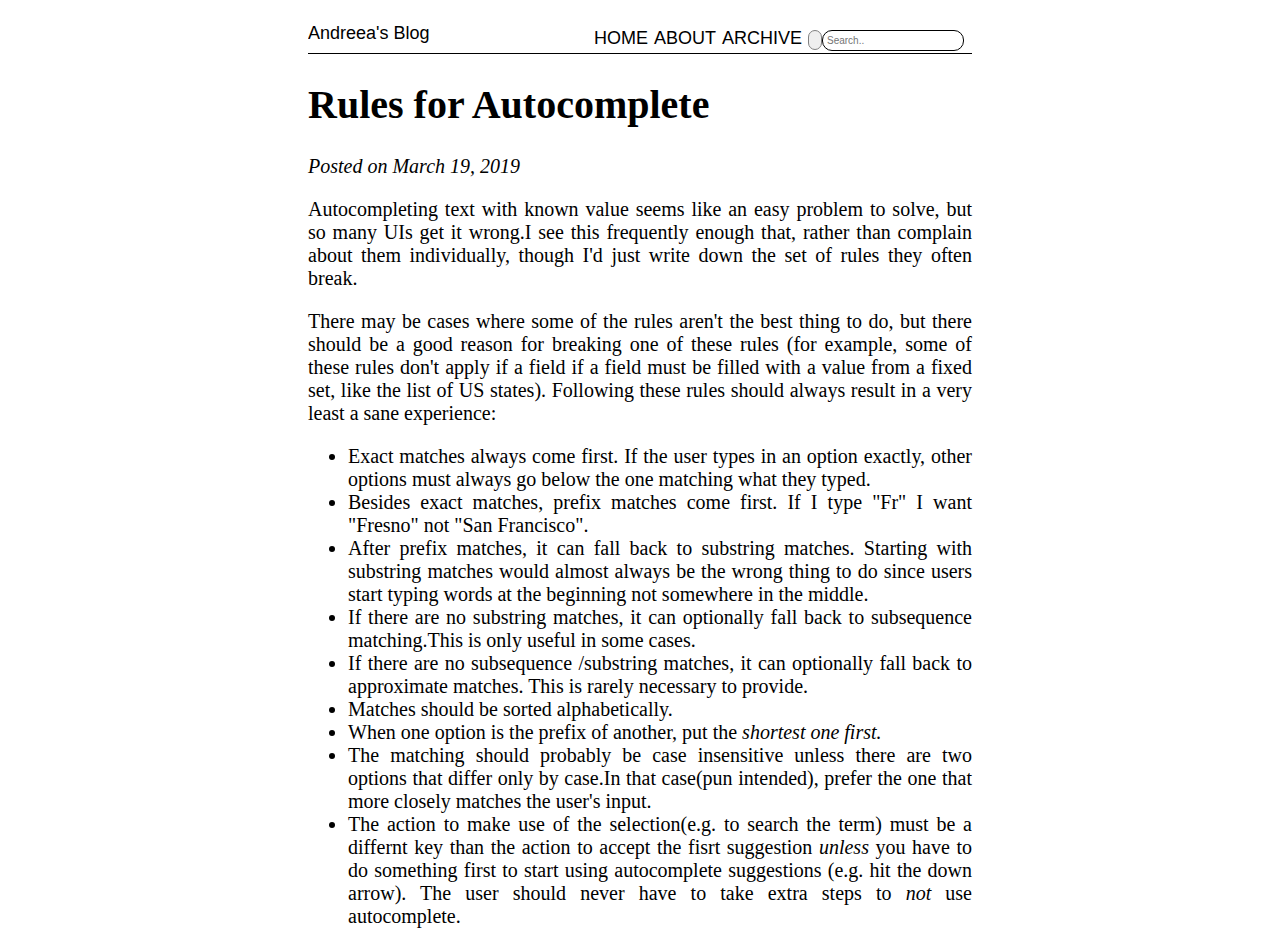
<file: Project_01/MAIN/Blogdesign.html>
<!DOCTYPE html>
<html lang="en">

<head>
    <link rel="stylesheet" href="style.css">
    <link rel="stylesheet" href="https://pro.fontawesome.com/releases/v5.10.0/css/all.css"
        integrity="sha384-AYmEC3Yw5cVb3ZcuHtOA93w35dYTsvhLPVnYs9eStHfGJvOvKxVfELGroGkvsg+p" crossorigin="anonymous" />
    <meta charset="UTF-8">
    <meta http-equiv="X-UA-Compatible" content="IE=edge">
    <meta name="viewport" content="width=device-width, initial-scale=1.0">
    <title>Andreea's Blog</title>
</head>

<body>
    <nav class="topNav"><a href="#blog">Andreea's Blog</a>
    <nav class="topnav-right">
            <a href="Blogdesign.html">HOME</a>
            <a href="about.html">ABOUT</a>
            <a href="archive.html">ARCHIVE</a>
            <input type="text" placeholder="Search..">
            <button class="searchButton"><i class="fas fa-search"></i></button>
        </nav>
    </nav>
        <div class="content">
            <h1>Rules for Autocomplete</h1>
            <p> <i>Posted on March 19, 2019 </i></p>
            <p>Autocompleting text with known value seems like an easy problem to solve, but so many UIs get it
                wrong.I
                see
                this
                frequently enough that, rather than complain about them individually, though I'd just write down the
                set
                of
                rules they often break.</p>
            <p>There may be cases where some of the rules aren't the best thing to do, but there should be a good
                reason
                for
                breaking one of these rules (for example, some of these rules don't apply if a field if a field must
                be
                filled
                with a value from a fixed set, like the list of US states). Following these rules should always
                result
                in a
                very
                least a sane experience:</p>
            <ul>
                <li>Exact matches always come first. If the user types in an option exactly, other options must
                    always
                    go
                    below
                    the one matching what they typed.</li>
                <li>Besides exact matches, prefix matches come first. If I type "Fr" I want "Fresno" not "San
                    Francisco".
                </li>
                <li>After prefix matches, it can fall back to substring matches. Starting with substring matches
                    would
                    almost
                    always be the wrong thing to do since users start typing words at the beginning not somewhere in
                    the
                    middle.
                </li>
                <li>If there are no substring matches, it can optionally fall back to subsequence matching.This is
                    only
                    useful
                    in some cases.</li>
                <li>If there are no subsequence /substring matches, it can optionally fall back to approximate
                    matches.
                    This
                    is
                    rarely necessary to provide.</li>
                <li>Matches should be sorted alphabetically.</li>
                <li>When one option is the prefix of another, put the <i> shortest one first.</i></li>
                <li>The matching should probably be case insensitive unless there are two options that differ only
                    by
                    case.In
                    that case(pun intended), prefer the one that more closely matches the user's input.</li>
                <li>The action to make use of the selection(e.g. to search the term) must be a differnt key than the
                    action
                    to
                    accept the fisrt suggestion <i>unless</i> you have to do something first to start using
                    autocomplete
                    suggestions (e.g. hit the down arrow). The user should never have to take extra steps to
                    <i>not</i>
                    use
                    autocomplete.
                </li>
            </ul>
        </div>
</body>

</html>
</file>
<file: Project_04/style.css>
* {
	margin: 0;
	padding: 0;
}
* {
	box-sizing: border-box;
}
html{
	scroll-behavior: smooth;
}
.navbar {
	font-family: 'Roboto', sans-serif;
	display: flex;
	overflow: hidden;
	width: 100%;
	padding: 20px 15px 20px 15px;
	margin-right: auto;
	margin-left: auto;
	background-color: black;
}
.navbar  ul {
	list-style: none;
	display: flex;
	align-items:center;
	padding-left: 950px;
	gap: 30px;
}

.navbar > a{
	padding-left: 80px;
	font-size: 20px;
}

.navbar a {
	text-decoration: none;
	color: white;
}

.section1 {
	width:100%;
	font-family: 'Roboto', sans-serif;
	background: linear-gradient(to right, #766dff 0%, #88f3ff 100%);
}
#home {
	border: 2px solid white;
	border-radius: 15px;
	position: relative;
	background-color: white;
	bottom: -250px;
	width: 70%;
	padding: 30px;
	margin-left: 200px;
	display: flex;
	flex-direction: row-reverse;
	gap: 80px;
}
.content1 h3 {
	font-size: 14px;
	letter-spacing: 2px;
	margin-bottom: 12px;
}
.content1 h2 {
	font-size: 50px;
	margin-bottom: 15px;
}
.content1 h4 {
	font-weight: bolder;
	margin-bottom: 20px;
}

.content1 p {
	color: #777;
	margin-bottom: 40px;
	font-weight: bolder;
}
.content2 img {
	width:100%;
	height:auto;
	border-radius: 15px;
	box-shadow: 2px 2px 5px 5px;
}
.far,.fas {
	float: left;
	color: blue;
	letter-spacing: 10px;
}
h5 {
	color: #777;
	margin-bottom: 30px;
	display: flex;
}

.content1 .fab{
	margin-top: 20px;
	border-radius: 5px;
	border: 2px solid #e8e8e8;
	background-color: #969090;
	color: #fff;
	width: 40px;
	height: 30px;
	line-height: 30px;
	text-align: center;
}
a:hover > .fab {
	background-color: #766dff;
	transition: all 1s ease-in-out;
}
.main{
	width:100%;
	background-color: rgb(235, 235, 235);
	font-family: 'Roboto', sans-serif;
}
.section2 {
	position: relative;
	bottom: -340px;
	width: 100%;
	padding: 30px;
	display: flex;
	flex-direction: row-reverse;
	gap: 80px;
}

#about {
	position: relative;
	bottom: -350px;
	display: flex;
	justify-content: center;
	border: 2px solid white;
	background-color: white;
	height: 200px;
	align-items: center;
	font-size: 30px;
}

.home-about a {
	text-decoration: none;
	position: relative;
	bottom: -300px;
	font-size: 14px;
	color: black;
	font-weight: bold;
}
.home-about {
	display: flex;
	justify-content: center;
	gap: 10px;
}
.home-about .fas{
	color:#777;
	margin-top:3px;

}
.home-about a:hover{
	color:#766dff ;
}
.content3 h3 {
	font-size: 14px;
	letter-spacing: 2px;
	margin-bottom: 12px;
}
.content3 h2 {
	font-size: 50px;
	margin-bottom: 15px;
}
.content3 h4 {
	font-weight: bolder;
	margin-bottom: 20px;
}

.content3 p {
	color: #777;
	margin-bottom: 40px;
	font-weight: bolder;
}

.content4 img {
	width:100%;
	height:auto;
	border-radius: 15px;
	box-shadow: 2px 2px 5px 5px;
}

.content3 .fab {
	margin-top: 20px;
	border-radius: 5px;
	border: 2px solid #e8e8e8;
	background-color: #969090;
	color: #fff;
	width: 40px;
	height: 30px;
	line-height: 30px;
	text-align: center;
}
#background{
	position: relative;
	bottom:-350px;
	display: flex;
	justify-content: center;
	border: 2px solid white;
	background-color: white;
	height: 250px;
	align-items: center;
	font-size: 30px;
}
.home-background a {
	text-decoration: none;
	position: relative;
	bottom: -280px;
	font-size: 14px;
	color: black;
	font-weight: bold;
}
.home-background {
	display: flex;
	justify-content: center;
	gap: 10px;
}
.home-background a:hover{
	color:#766dff;
}
.home-background .fas{
	color:#777;
	margin-top:3px;
}
.section3{
	position: relative;
	bottom: -300px;
	width: 100%;
	padding: 25px;
	display: flex;
	justify-content: space-evenly;
	margin-top:30px;

}
.experience p, .education p{
color: #777;
font-size: 16px;

}

.experience h3, .education h3{
	margin-bottom: 20px;
	font-size:20px;
}

.experience, .education{
	border: 2px solid white;
	border-radius: 15px;
	background-color: white;
	width:300px;
	height:400px;
	padding-top:10px;
	padding-left:10px;
	box-shadow: 2px 2px 5px 5px;

}
.experience h4, .education h4{
	font-size:18px;
}
#employer1{
	border:1px solid black;
}


#services{
	position: relative;
	bottom:-350px;
	display: flex;
	justify-content: center;
	border: 2px solid white;
	background-color: white;
	height: 250px;
	align-items: center;
	font-size: 30px;
}
.home-services a {
	text-decoration: none;
	position: relative;
	bottom: -280px;
	font-size: 14px;
	color: black;
	font-weight: bold;
}
.home-services {
	display: flex;
	justify-content: center;
	gap: 10px;
}
.home-services a:hover{
	color:#766dff ;
}
.section4{
	position: relative;
	bottom: -300px;
	width: 100%;
	padding: 30px;
}
.content5{
	display: flex;
	justify-content: space-between;
	align-items: center;
	
}

.content5 h3 {
	font-size: 20px;
	margin-bottom: 12px;

}
.content5 p {
	color: #777;
	margin-bottom: 40px;
	font-weight: bolder;
}
.content5 .fab{
	float:left;
	margin-top:6px;
}
.services{
	margin-top: 50px;
	padding: 10px 35px;
    border-radius: 10px;
	background-color:#fefeff;
	border:1px solid rgb(218, 211, 211);
}
.services:hover{
	background-color: white;
	box-shadow:2px 2px 5px 8px;

}
.home-services .fas{
	color:#777;
	margin-top:3px;
}

#projects{
	position: relative;
	bottom:-350px;
	display: flex;
	justify-content: center;
	border: 2px solid white;
	background-color: white;
	height: 250px;
	align-items: center;
	font-size: 30px;
}
.home-projects a {
	text-decoration: none;
	position: relative;
	bottom: -280px;
	font-size: 14px;
	color: black;
	font-weight: bold;
}
.home-projects {
	display: flex;
	justify-content: center;
	gap: 10px;
}
.home-projects a:hover{
	color:#766dff ;
}
.home-projects .fas{
	color:#777;
	margin-top:3px;
}
.section5{
	position: relative;
	bottom: -300px;
	width: 100%;
	display: flex;
	align-items: center;
    padding-top:60px;
	gap:40px;
}

.section5 img{
	width:80%;
	border-radius: 15px;
	box-shadow: 2px 2px 5px 5px;
}

.app{
	align-items:center;
	margin-left:70px;
}
.description1{
	margin-left:150px;
	margin-top: 20px;
}

.description2{
	margin-left:150px;
	margin-top: 20px;
}

.description3{
	margin-left:150px;
	margin-top: 20px;
}
#contact{
	position: relative;
	bottom:-350px;
	display: flex;
	justify-content: center;
	border: 2px solid white;
	background-color: white;
	height: 250px;
	align-items: center;
	font-size: 30px;
}
.home-contact a {
	text-decoration: none;
	position: relative;
	bottom: -280px;
	font-size: 14px;
	color: black;
	font-weight: bold;
}
.home-contact {
	display: flex;
	justify-content: center;
	gap: 10px;
}
.home-projects a:hover{
	color:#766dff ;
}

.home-contact .fas{
	color:#777;
	margin-top:3px;
}
.section6{
	position: relative;
	bottom: -180px;
	width: 100%;
	display: flex;
	align-items:center;
    padding:40px;

}
.contact{
	margin-bottom: 25px;
	padding:20px;

}
.contact h4 {
	margin-bottom: 20px;
	margin-left: 30px;
	line-height: 24px;
	color:black;
}

.contact p {
	color: #777;
	margin-bottom: 30px;
	font-weight: bolder;
	margin-left:25px;
	font-size:14px;
}
.contact .fas, .far{
	margin-top: 5px;
}
.form1{
margin-bottom: 200px;
margin-top:130px;
margin-left: 200px;
}
.form1 input[type="text"]{
	margin-bottom: 30px;
	margin-top: 25px;
	width: 500px;
	height: 40px;
	border:1px solid white;
	padding:10px;
}

 #message{
font-family: 'Roboto', 'sans-serif';
margin-bottom: 25px;
color:#777;
border:0 solid white;
width:500px;
padding:10px;
height:250px;
}

	input[type="button"]{
	margin-left:350px;
	height:50px;
	width:150px;
	padding:0px 20px;
	color:white;
	background-color:#766dff;
	border-radius: 5px;
	border:1px solid #766dff;
}
input[type="button"]:hover{
	background-color: white;
	color:#766dff;
}
.footer{
	width: 100%;
	padding-top: 100px;
	padding-bottom: 100px;
	display: flex;
	justify-content: space-around;
	margin-top: 100px;
	background-color: black;
	font-family: 'Roboto' , 'sans-serif';
}
.newsletter{
	margin-top: 30px;
	margin-right: 100px;
	line-height: 40px;
}
.newsletter h4{
	color:white;
	font-size: 18px;
}
.newsletter p{
	color:#777;
	font-size: 14px;
	font-style: bolder;
}
.newsletter input[type="text"]{
	padding:5px;
	height:30px;
	border:1px solid #766dff;
	background-color: black;
}
.newsletter .fab{
	color:white;
	padding:5px;
	margin-top: 2px;
	margin-left: 5px;;
}
 .newsletter button{
	background-color: #766dff;
	width:40px;
	height:32px;
	float:right;
	margin-top: 6px;

 }

/*widescreen*/
@media (min-width: 1200px) {
	body > div.section1 > div.navbar > ul {
		position: absolute;
		right: 80px;
	}
	body > div.main > div.section6 {
		width: 100%;
		display: flex;
		justify-content: space-between;
	}
	body > div.main > div.section6 > div.contact {
		height: -200px;
		padding: 10px;
	}
	body > div.main > div.section6 > div.form1 {
		position: relative;
		width: 10px;
		height: -200px;
		right: 160px;
		padding: 10px;
	}
	#message {
		position: relative;
		width: 260px;
		height: -280px;
		left: 400px;
		padding: 10px;
	}
	body > div.main > div.section6 > div.form2 > form > input[type='button'] {
		position: relative;
		top: 20px;
		right: 70px;
		width: 120px;
	}
}
</file>
<file: Project_06/style.css>
* {
    margin:0;
    padding:0;
    box-sizing: border-box;
}
body{
    font-family: Verdana, Geneva, Tahoma, sans-serif;
}

.card-contact{
    border:1px solid black;
    width:50%;
    margin-left: 400px;
    margin-top: 40px;
    padding-top: 20px;
    padding-bottom: 50px;
}
#first-name, #last-name{
    margin-top:20px;
    margin-bottom: 20px;
    margin-left: 50px;
    padding:5px;
    display: flex;
    width:400px;
}
.gender{
    margin-left:50px;
}
.male, .female{
    margin-left: 70px;

}
textarea{
    margin-left: 50px;
    margin-top: 20px;
    width:400px;
}

#submit-button{
margin-left: 380px;
margin-top: 20px;
border-radius:5px;
height:40px;
width:70px;
color:white;
background-color: rgb(26, 165, 211);
}
img{
    float:right;
    margin-right:40px;
    margin-top:20px;
}
#success-message{
    margin-left:50px;
    border:1px solid lightgray;
    width:400px;
    height:30px;
    background-color: rgb(139, 206, 139);
    text-align:center;
    font-size: 14px;
    visibility: hidden;
}

.invalid1{
    border: 1px solid red;
    color:red;
}
.invalid2{
    color:red;
    font-size: 14px;
}
.valid{
    border: 1px solid green;
    color: black;
}

.fas{
    padding: 5px;
}
.far{
    padding:5px;
}
#banner{
    text-align: center;
    margin-bottom: 5px;
}

#close-banner{
    background-color: rgb(139, 206, 139);
}


/* mobile responsive */


@media  screen and (max-width:499px){
    .card-contact{
        position: relative;
        width:max-content;
        border:0.1rem solid black;
    }
    img{
        position: relative;
        left:0.01rem;
        height:auto;

    }
    #first-name, #last-name{
        width:30vw;
        margin-left: 3rem;
        border: 0.1rem solid black;
    }
    textarea{
        position: relative;
        width:fit-content;
        right:3rem;
        height: auto;
        border: 0.1rem solid black;
    }
    #submit-button{
    margin-left: 3rem;
    }
    #success-message{
        width:100vw;
        height: auto;
        text-align: start;
    }
    
    
}



@media screen and (max-width:500px){
    .card-contact{
        height:auto;
        width:60vw;
    }
    img{
        width:max-content;
        margin-right:auto;
    }
    #first-name, #last-name{
        width:30vw;
        margin-left: 3rem;
    }
    textarea{
        width:max-content;
        margin-left: 2.5rem;
    }
    #submit-button{
    margin-left: 3rem;
    }
    
}
/* tablet responsive */

@media  screen and (min-width:501px) and (max-width:1000px){
    .card-contact{
        height:auto;
        width:60vw;
    }
    #first-name, #last-name{
        width:30vw;
        margin-left: 3rem;
        border: 0.1rem solid black;
    }
    textarea{
        width:max-content;
        margin-left:3rem;
        border: 0.1rem solid black;
    }
    #submit-button{
    margin-left: 3rem;
    }
    
    
}
</file>
<file: Project_07/style.css>
* {
	padding: 0;
	margin: 0;
	box-sizing: border-box;
}
body {
	font-family: Verdana, Geneva, Tahoma, sans-serif;
	background-color: rgb(228, 214, 208);
}

/* form section */
.card-comment {
	top: 50%;
	left: 50%;
	position: absolute;
	transform: translate(-50%, -50%);
	border: 1px solid rgb(185, 182, 182);
	border-radius: 10px;
	padding: 50px;
	background:whitesmoke;
    box-shadow: 10px 15px 10px;
}

.card-comment > h2 {
	font-size: 20px;
	margin-bottom: 30px;
}

.card-comment input {
	width: 100%;
	height: 50px;
	padding: 0 20px;
	margin-bottom: 20px;
	border-radius: 10px;
	border: 1px solid black;
}

.card-comment textarea {
	width: 100%;
	height: 200px;
	padding: 10px 20px;
	border-radius: 10px;
	border: 1px solid black;
}

#button {
	padding: 10px 20px;
	width: 150px;
	border-radius: 5px;
	background-color: whitesmoke;
	margin-top: 5px;
	font-weight: bold;
}

#button:hover {
	background-color: rgb(228, 214, 208);
}

/* comment section*/
#container{
    top: 100%;
    left:35%;
	/* bottom: 50%; */
	position: absolute;

}
</file>
<file: Project_03/EXTRA/style.css>
*{
    margin:0;
    padding:0;
}
*{
    box-sizing:border-box;
}
.topNav {
    font-family: 'Montagu Slab', serif;
    font-size:18px;
    display:flex;
    justify-content: center;
    padding-top:50px;
}
.topNav a{
    display: flex;
    justify-content: center;
    text-decoration: none;
    align-items:center;
    width:150px;
    height:40px;
    border:1px solid rgb(21, 132, 196);
    background-color: rgb(21, 132, 196);
    color:white;
}
ul{
    list-style: none;
    display:flex;
    justify-content: space-evenly;
    gap: 10px;
}
.topNav a:hover{
    background-color:darkblue;

}
.bottomNav{
    font-family:'Montagu Slab', serif;
    display:flex;
    justify-content: center;
    padding-top:30px;

}
.logo{
    padding-right:70px;
}
.logo h3{
    display: inline-block;
    height:40px;
    font-size: 25px;
    padding-right:10px;
    border-right: 1px solid black;
}
.logoInfo{
    display: inline-block;
    padding-left:10px;
}
.contactInfo{
    display: table-column;
    padding-left:140px;
}

.contactInfo a{
    text-decoration: none;
    color:black;
    font-size:12px;
}
.effects{
    position:relative;
    width:790px;
    height:350px;
    margin-left:370px;
    margin-top:20px;
    background-color: rgb(147, 213, 243);
    z-index:-1;
}
.box1 {
    position:absolute;
    background-color: rgb(18, 107, 18);
    border-radius:15px;
    margin-bottom:100px;
    width:85%;
    height:150px;
    left:80px;
    top:130px;
    z-index:-1;
    transform:skew(20deg, -10deg)
}
.tech{
    font-family: 'Montagu Slab', serif;
    color:white;
    font-size: 80px;
    padding-top: 20px;
    padding-left:50px;
}

.box2{
    display:inline-block;
    border:1px solid rgb(21, 132, 196);
    background-color: rgb(21, 132, 196);
    color:white;
    width:250px;
    padding:10px;
    margin-top:30px;
    margin-left:30px;

    
}
.box2 h5{
    border-bottom: dotted;
    font-size:18px;
}
.box3{
    display: flex;
    margin-left: 450px;
    margin-top: 80px;
    width:40%;
    height:50px;
    background-color:rgb(21, 132, 196);

}

.todayTech{
    font-family: 'Montagu Slab', serif;
    color:white;
    padding-left:20px;
    font-weight:lighter;
    padding-top:10px;
   
}
.container1{
    display: flex;
    justify-content:center;
    gap:30px;
    padding:40px;
    margin-left:10px;
}

.text1{
    display: flex;
    flex-direction: column;
    justify-content: space-evenly;
    border:1px solid rgb(231, 228, 228);
    background-color: rgb(231, 228, 228);
    width:240px;
    height: 250px;
    padding:10px 20px;
}
.text1 h5{
   border-bottom:1px dotted grey;
   font-size: 20px;
   font-weight:lighter;

}
.px1 {
    display: flex;
    justify-content:center;
    align-items: center;
    border: double;
    background-color: rgb(51, 47, 47);
    color:white;
    width:160px;
    height: 60px;
    margin-top: 10px;
    font-size:25px;
}
.text1 a{
    display:flex;
    justify-content: flex-end;
    text-decoration: none;
    color:rgb(6, 6, 150);
}
.fa-greater-than{
    display: inline-block;
    font-size: 7px;
    padding-top:8px;
    padding-left: 3px;

}
.container2{
    display: flex;
    justify-content:center;


}
.text2{
    display: flex;
    flex-direction: column;
    width:260px;
    height: 240px;
    padding:5px 10px;
    border-top:2px dashed black;
    border-bottom: 1px dotted grey;
    margin-left: 2px;
}
.text3{
    display: flex;
    flex-direction: column;
    width:260px;
    height: 240px;
    padding:5px 10px;
    border-top:2px dashed black;
    margin-left: 2px;
}
.px2{
    display: flex;
    justify-content: center;
    align-items: center;
    font-size:30px;
    border-style: double;
    background-color: rgb(51, 47, 47);
    color:white;
    width:200px;
    height:160px;
}
.description{
    display: flex;
    flex-direction: column;
    width:250px;
}
.description h5{
    border-bottom: 1px dotted grey;
    font-weight: lighter;
    font-size: 20px;
}
.description a{
    display:flex;
    justify-content: flex-end;
    text-decoration: none;
}
.categories{
    display: flex;
    flex-direction: column;
    margin-left: 10px;
    margin-top:15px;
}
.categories h5{
    border-bottom: 2px dashed rgb(177, 172, 172);
    color:rgb(177, 172, 172);
    font-size: 20px;

}
.categories a{
    text-decoration: none;
    border-bottom:1px dotted gray;
    padding-top:18px;
}
.container3{
    display: flex;
    justify-content:center;
    gap:30px;
    margin-top:10px;
}
.px3{
    display: flex;
    flex-direction: column;
    justify-content: center;
    align-items: center;
    border:5px double;
    background-color:rgb(51, 47, 47);
    color:white;
    width:130px;
    height: 80px;
    padding:5px 10px;

}
.container4{
    display:flex;
    justify-content: center;
    color:white;

}
.text4{
display: flex;
/* justify-content: center; */
align-items: center;
border:1px solid darkblue;
background-color: rgb(18 132 196);
font-size:12px;
gap:10px;
width:768px;
height:30px;
margin-top: 10px;
padding:0 4px;
}
.template{
    display: flex;
    justify-content: flex-end;
    align-items: flex-end;
    width:480px;
}
</file>
<file: Project_03/MAIN/style.css>
*{
    margin:0;
    padding:0;
}
*{
    box-sizing: border-box;
}

.contact{
    border: 1px solid lightgray;
    background-color: rgb(242, 242, 242);
    font-family:Verdana, Geneva, Tahoma, sans-serif;
    display:flex;
    align-items:center;
    padding:50px;
    margin:20px;
    gap:10px;
}
.h1{
    padding-left: 200px;
    font-size:50px;
}
.h2{
    color:rgb(168, 161, 161);
    font-weight: lighter;
    font-size:30px;
    padding-top:15px;
}
.container{
    display:flex;
    width:720px;
    height:300px;
    border:2px solid rgb(242, 242, 242);
    background-color:rgb(242, 242, 242);
    font-weight:bold;
    margin-left:400px;
    margin-top:30px;
    padding-left: 20px;
}
.firstColumn{
    width:350px;
}
.secondColumn{
    width:340px;
}
.secondColumn label{
    margin-left:28px;
}
input[type=text]{
    font-family:Verdana, Geneva, Tahoma, sans-serif;
    width:100%;
    padding: 10px;
    border: 1px solid rgb(204, 204, 204);
    border-radius: 4px;
    box-sizing: border-box;
    margin-top: 8px;
    margin-bottom: 16px;
    resize: vertical;
}
textarea{
    width:300px;
    height:210px;
    margin-left:30px;
    margin-top:10px;
    border-radius:4px;
    padding:10px;
    border:1px solid rgb(204, 204, 204);
}

input[type=button]{
    font-family: Verdana, Geneva, Tahoma, sans-serif;
    font-weight:bold;
    width:115px;
    margin-top:5px;
    margin-left:210px;
    border-radius:2px;
    border:1px solid rgb(13, 145, 217);
    background-color: rgb(13, 145, 217);
    color:white;
    padding:5px;
}
input[type=button]:hover{
    background-color:rgb( 69, 74, 160);
    cursor: pointer;

}
.social{
    font-family:Verdana, Geneva, Tahoma, sans-serif;
    padding-left:600px;
    padding-right:600px;
    padding-bottom: 100px;

}
.text{
    display:flex;
    justify-content:center;
    border-bottom:1px solid rgb(204, 204, 204);
    padding-top:20px;
}
.links a{
    text-decoration: none;
    color:rgb(128, 128, 243);
    font-size:14px;
}
.links{
    display: flex;
    justify-content:space-between;
    gap:40px;

}
</file>
<file: Project_02/style.css>
*{
    box-sizing:border-box;
}
.container{
    display:flex;
    flex-direction:row;
    justify-content:space-evenly;
    padding:20px;

}
.shopping{
    width:350px;
    height:800px;
    margin:auto;
}

.picture{
    width:350px;
    margin:auto;
}
.description{
    font-size: 18px;
    font-weight:bolder;
    text-align:center;
    font-family: Mulish, sans-serif;
}
.unicode{
    display:flex;
    flex-direction: row;
    align-items: center;
    text-align: center;
    justify-content:space-evenly;
    width: 250px;
    height:25px;
    padding-left:100px;
}
.star{
    color:orange;
    font-size: 25px; 
 
}
.heart{
    color:gainsboro;
    font-size: 20px;
}
.red-heart{
    color:red;
    font-size:20px;
}
.content{
    text-align: center;
    padding-left:5px;
    font-weight: bold;
    color:gray;
    font-family: Mulish, sans-serif;
}
.buttons{
    display:flex;
    flex-direction: row;
    justify-content: space-evenly;
    align-items: center;
    width: 230px;
    margin:auto;
    padding-top: 15px;
}
.cart{
    background-color: black;
    color:white;
    font-size: 18px;
    text-transform: uppercase;
    font-weight: bold;
    width:90px;
    height:40px;   
}
.view{
    background-color:white;
    color:black;
    font-size: 18px;
    text-transform: uppercase;
    font-weight: bold;
    width:90px;
    height:40px;   
}
</file>
<file: Project_01/EXTRA/style2.css>
body{
    background-color:#ede6d1;

}

.dogs{
    width: 200px;
    height: 100%;
    padding: 10px;
    position:fixed;
    overflow: auto;
    margin:4px;
   
}

.dogs a{
  display: block;
  color: black;
  text-decoration: none; 
  text-align: center;
  font-size: 20px;
  font-family:'Times New Roman', Times, serif;
}
#active{
    color:blue;
   
}

.vertical{
    border-left: 3px solid lightgray;
    height:700px;
    position:absolute;
    left:20%;

}
img {
    border-radius: 50%;
    border: 2px solid lightgray;
    display:block;
    margin-left: auto;
    margin-right: auto;

   }

.aboutdogs h1,p{
    display:flex;
    text-align:center;
    margin:auto;
    width: 55%;
    padding-bottom: 10px;
    font-size: 17px;
    font-family:Arial, Helvetica, sans-serif;
}

span{
    text-indent: 15px;
}
#beagle{
   text-align: justify;
   
}
</file>
<file: Project_01/MAIN/style.css>
body{
    background-color:white;
    color:black;
    padding-left: 300px;
    padding-right:300px;
}

.topNav{
    background-color:white;
    overflow:hidden;
    border-bottom: 1px solid black;
    list-style-type: none;
    text-decoration: none;
}
.topNav a{
    float:left;
    color:black;
    padding-top: 15px;
    text-align: center;
    text-decoration: none;
    font-size: 18px;
    font-family:Verdana, Geneva, Tahoma, sans-serif;
}


.topnav-right {
    float:right;
    color:black;
    padding-top: 5px;
    text-indent: 6px;
    text-align: center;
    text-decoration: none;
    font-size: 18px;
    font-family:Verdana, Geneva, Tahoma, sans-serif;
}
.topNav a:hover{
    background-color:lavender;
    color:black;
}
.topnav-right input[type=text] {
    float:right;
    padding: 4px;
    margin-top: 17px;
    margin-right: 8px;
    font-size: 10px;
    border: 1px solid black;
    border-radius: 10px;
}

.searchButton{
    height:20px;
    margin-top:17px;
    border:1px solid grey;
    border-radius: 10px;
}
.content{
    font-size: 20px;
    font-family:'Times New Roman', Times, serif;
    text-align: justify;
}
</file>
